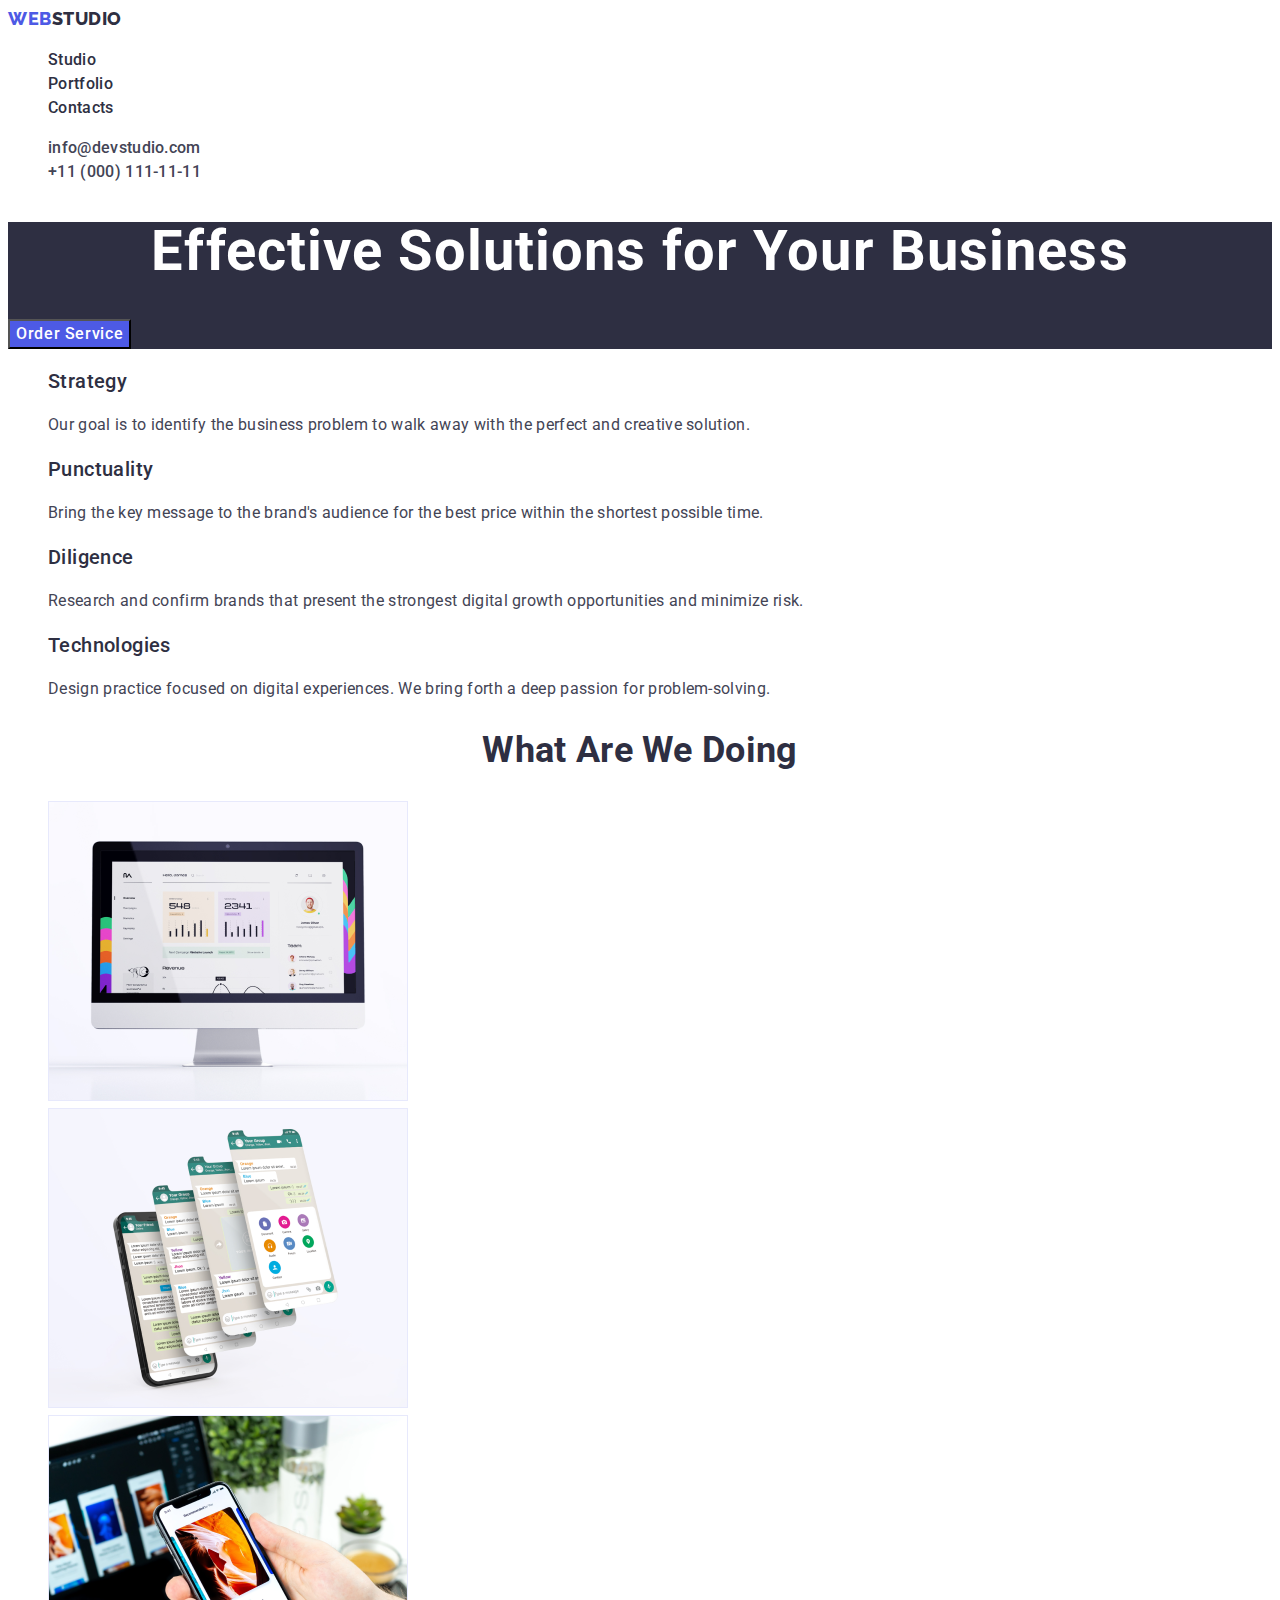
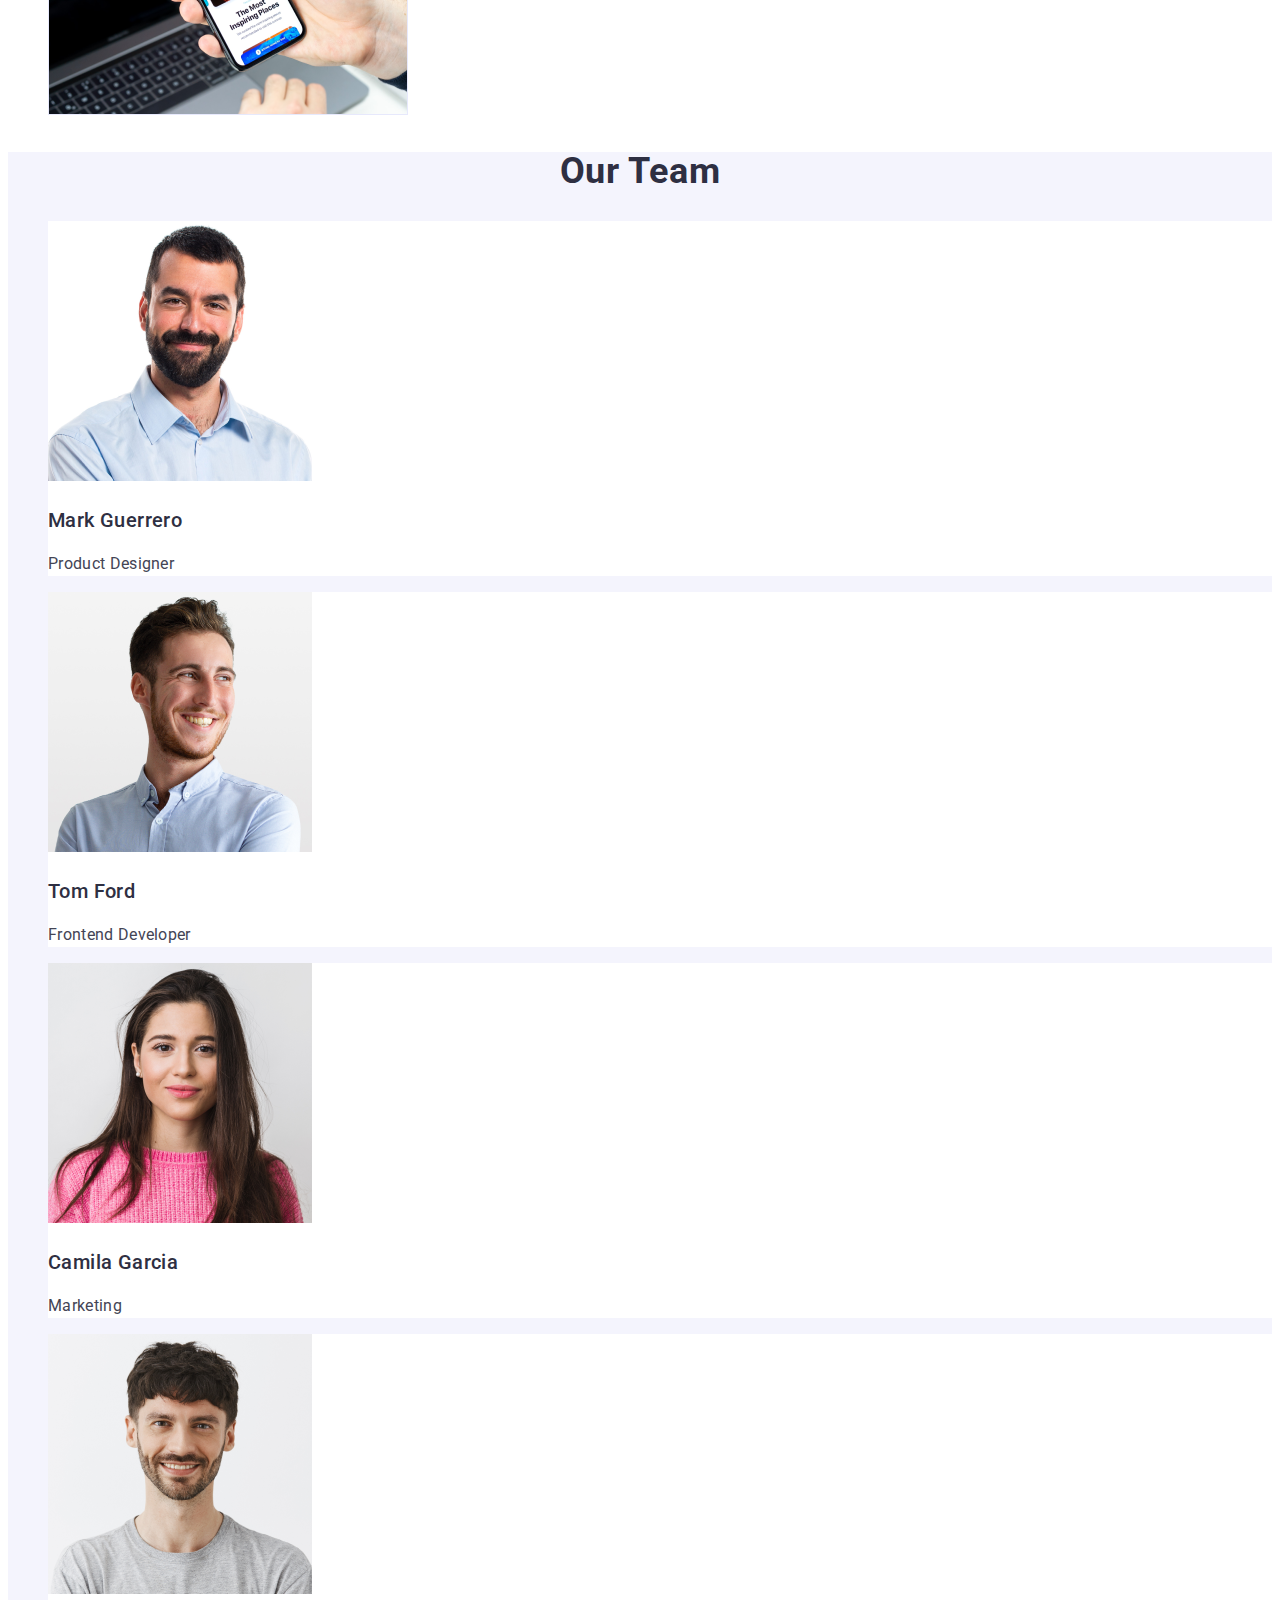
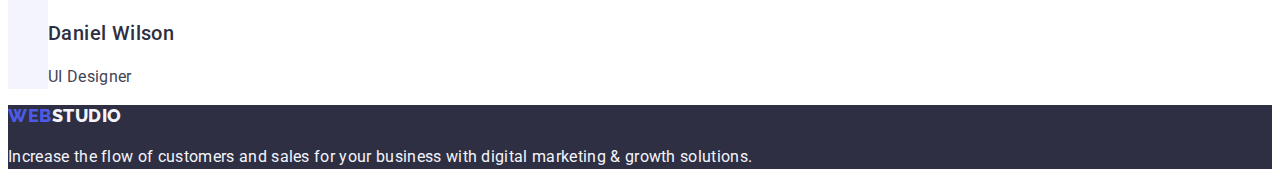
<file: index.html>
<!DOCTYPE html>
<html lang="en">
  <head>
    <meta charset="UTF-8">
    <meta http-equiv="X-UA-Compatible" content="IE=edge">
    <meta name="viewport" content="width=device-width, initial-scale=1.0">
    <title>Main Page</title>
    <link rel="stylesheet" href="./css/style.css">
    <link rel="preconnect" href="https://fonts.googleapis.com" />
    <link rel="preconnect" href="https://fonts.gstatic.com" crossorigin />
    <link
      href="https://fonts.googleapis.com/css2?family=Montserrat:wght@400;700&family=Raleway:wght@800&family=Roboto:wght@400;500;700;900&display=swap"
      rel="stylesheet"/>
  </head>
  <body>
    <!-- Top Line -->
<header>
      <nav>
        <a href="./index.html" class="logo link">Web<span class="logo-header-studio">Studio</span></a>
        <ul class="list">
          <li><a href="./index.html" class="link">Studio</a></li>
          <li><a href="./portfolio.html" class="link">Portfolio</a></li>
          <li><a href="" class="link">Contacts</a></li>
        </ul>
      </nav>
      <address class="nav-address">
        <ul class="list">
          <li><a href="mailto:info@devstudio.com" class="link">info@devstudio.com</a></li>
          <li><a href="tel:+110001111111" class="link">+11 (000) 111-11-11</a></li>
        </ul>
      </address>
</header>

    <!-- Main -->
<main>
      <!-- Hero image -->
      <section class="hero">
        <h1 class="hero-title">Effective Solutions for Your Business</h1>
        <button type="button" class="hero-button">Order Service</button>
      </section>

      <!-- Section 1. Tactics -->
      <section class="tactics">
        <h2 hidden class="primary-text-tactics">Section 1</h2>
        <ul class="list">
          <li>
            <h3 class="tactics-title">Strategy</h3>
            <p class="tactics-text">
              Our goal is to identify the business problem to walk away with the
              perfect and creative solution.
            </p>
          </li>
          <li>
            <h3 class="tactics-title">Punctuality</h3>
            <p class="tactics-text">
              Bring the key message to the brand's audience for the best price
              within the shortest possible time.
            </p>
          </li>
          <li>
            <h3 class="tactics-title">Diligence</h3>
            <p class="tactics-text">
              Research and confirm brands that present the strongest digital
              growth opportunities and minimize risk.
            </p>
          </li>
          <li>
            <h3 class="tactics-title">Technologies</h3>
            <p class="tactics-text">
              Design practice focused on digital experiences. We bring forth a
              deep passion for problem-solving.
            </p>
          </li>
        </ul>
      </section>

      <!-- Section 2. What are we doing -->
      <section>
        <h2 class="our-actions">What are we doing</h2>
        <ul class="list">
          <li>
            <img
              src="./images/Rectangle71.jpg"
              alt="What are we doing"
              width="360"
            />
          </li>
          <li>
            <img
              src="./images/Rectangle71(1).jpg"
              alt="What are we doing"
              width="360"
            />
          </li>
          <li>
            <img
              src="./images/Rectangle71(2).jpg"
              alt="What are we doing"
              width="360"
            />
          </li>
        </ul>
      </section>

      <!-- Section 3. Our Team -->
      <section class="team">
        <h2 class="our-team">Our Team</h2>
        <ul class="list">
          <li class="photo-team">
            <img src="./images/img.jpg" alt="Photo" width="264" />
            <h3 class="team-name">Mark Guerrero</h3>
            <p class="team-profession">Product Designer</p>
          </li>

          <li class="photo-team">
            <img src="./images/img(1).jpg" alt="Photo" width="264" />
            <h3 class="team-name">Tom Ford</h3>
            <p class="team-profession">Frontend Developer</p>
          </li>

          <li class="photo-team">
            <img src="./images/img(2).jpg" alt="Photo" width="264" />
            <h3 class="team-name">Camila Garcia</h3>
            <p class="team-profession">Marketing</p>
          </li>

          <li class="photo-team">
            <img src="./images/img(3).jpg" alt="Photo" width="264" />
            <h3 class="team-name">Daniel Wilson</h3>
            <p class="team-profession">UI Designer</p>
          </li>
        </ul>
      </section>
</main>

    <!-- footer -->
<footer class="footer">
      <a href="./index.html" class="logo link">Web<span class="logo-footer-studio">Studio</span></a>
      <p class="title-footer">
        Increase the flow of customers and sales for your business with digital
        marketing & growth solutions.
      </p>
</footer>
  </body>
</html>
</file>
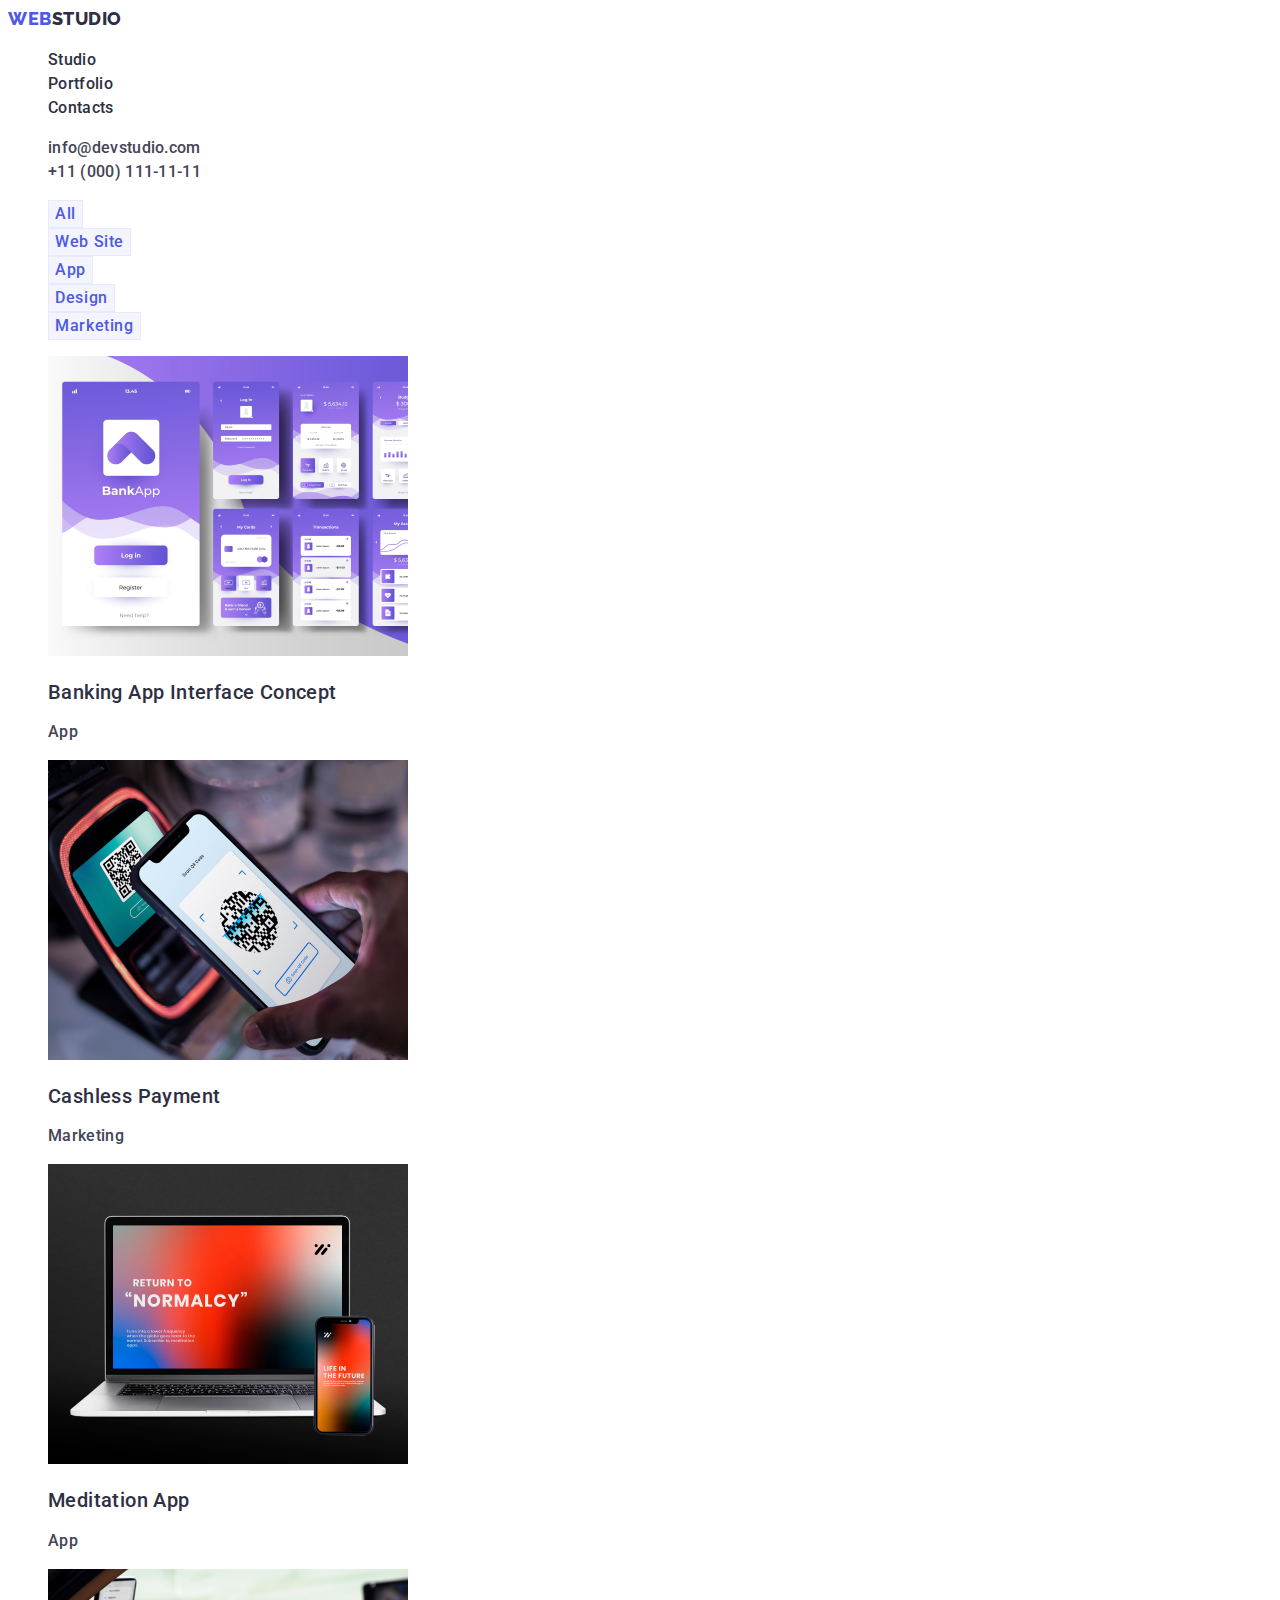
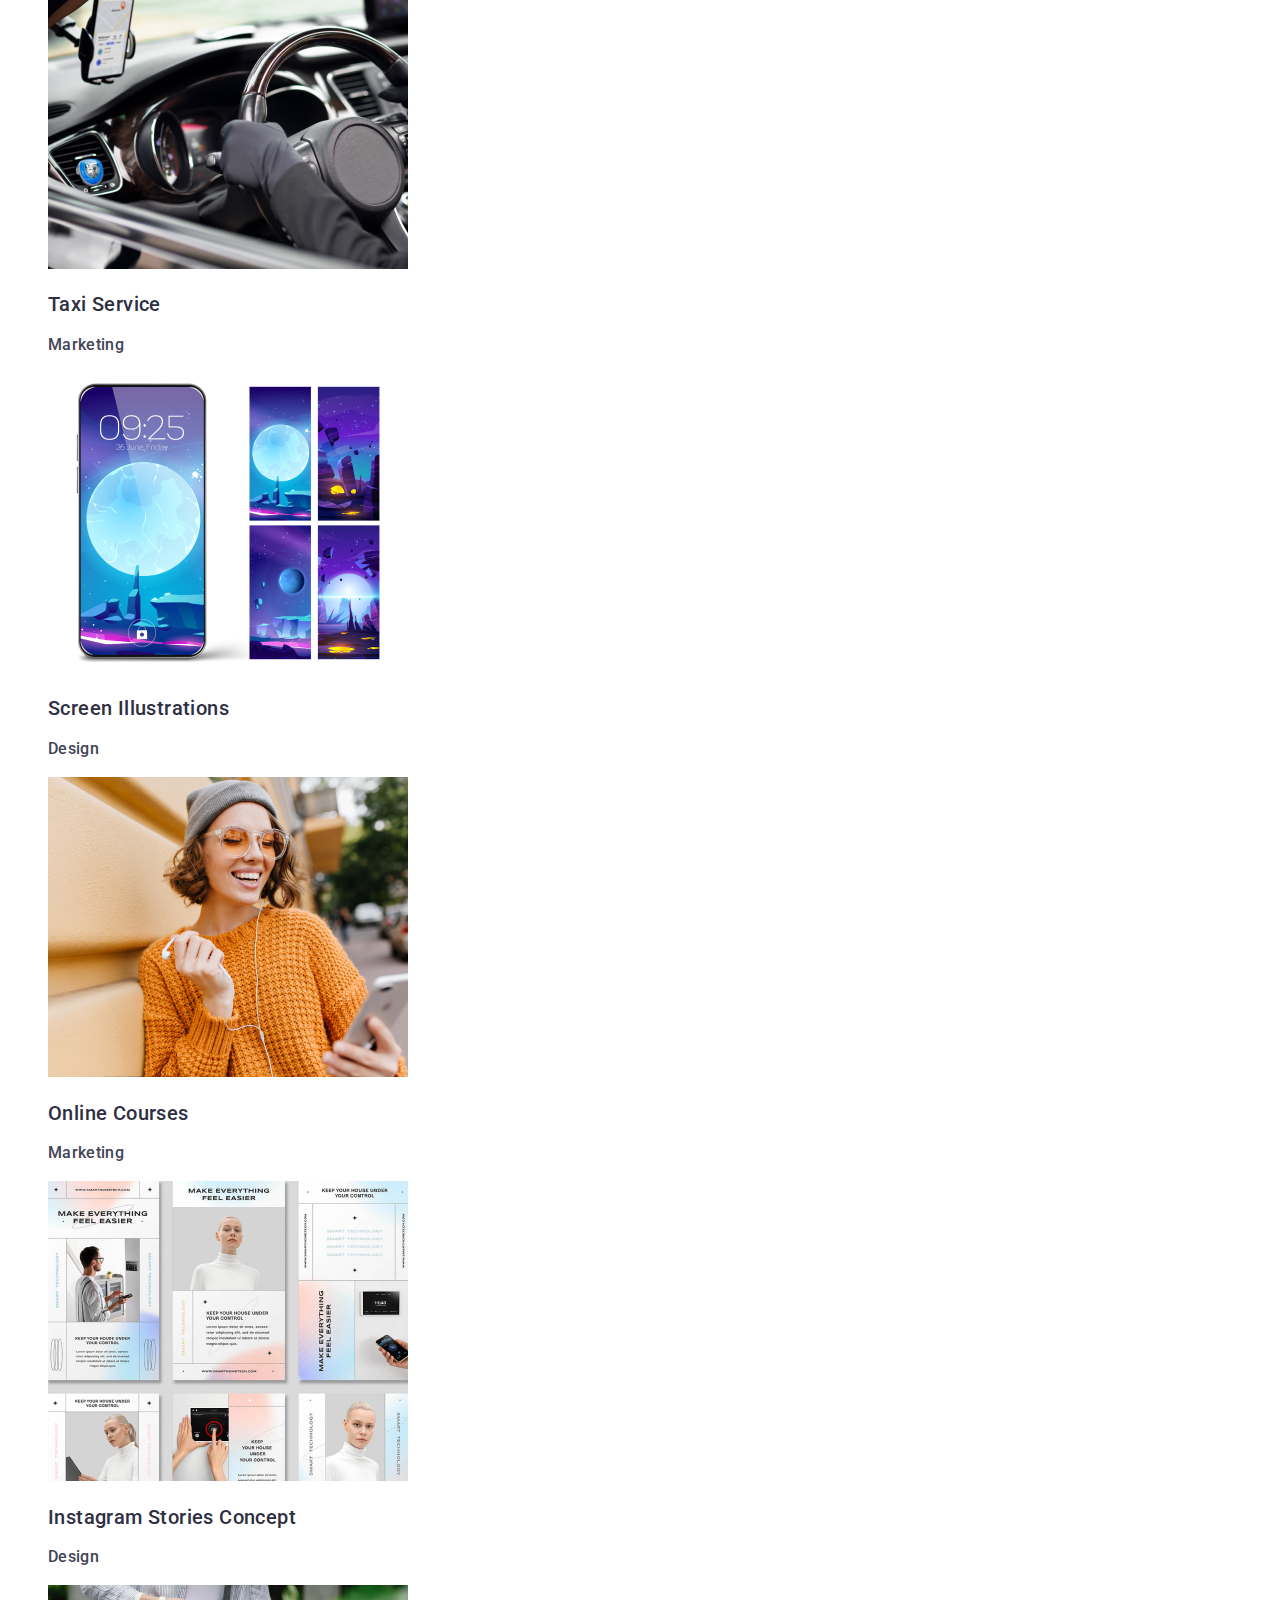
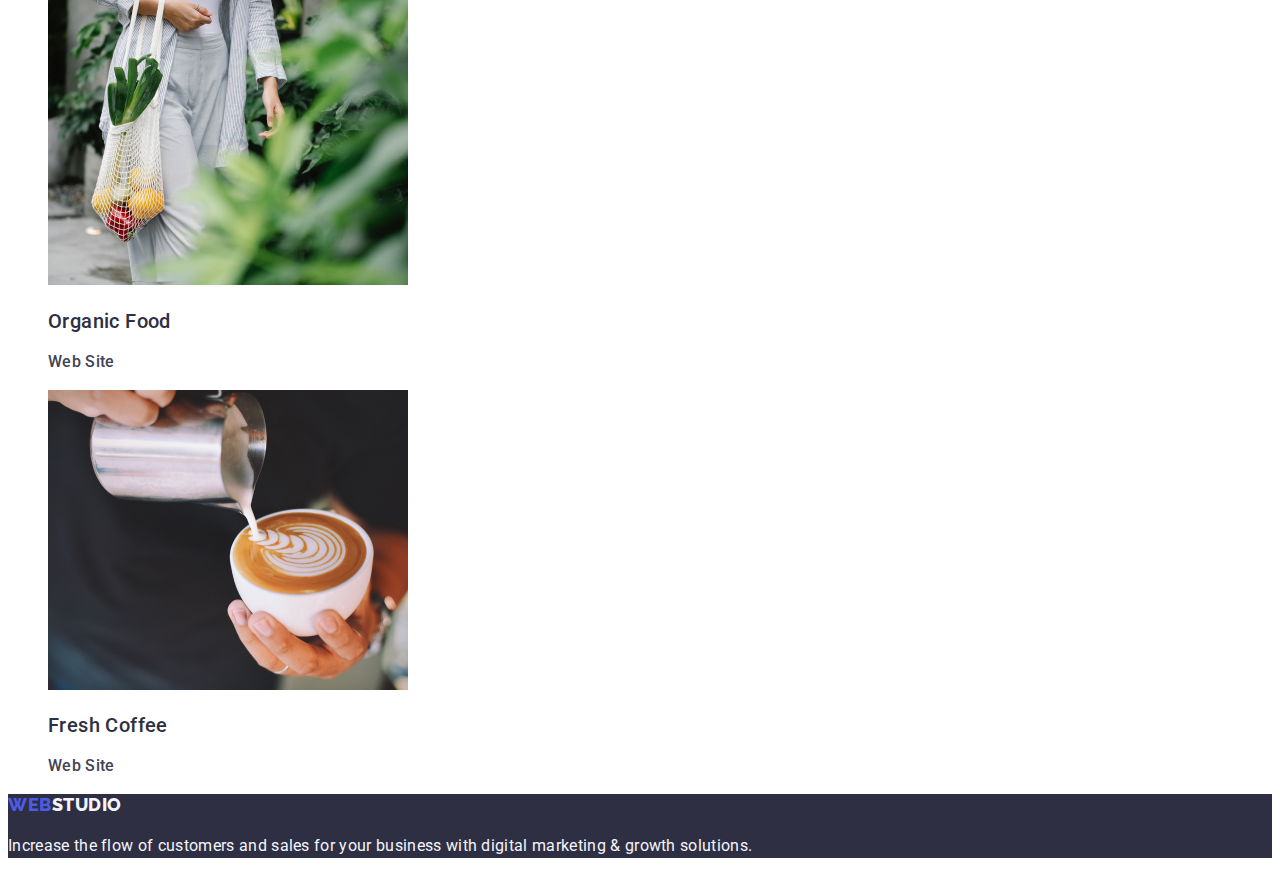
<file: portfolio.html>
<!DOCTYPE html>
<html lang="en">
  <head>
    <meta charset="UTF-8">
    <meta http-equiv="X-UA-Compatible" content="IE=edge">
    <meta name="viewport" content="width=device-width, initial-scale=1.0">
    <title>Portfolio</title>
    <link rel="stylesheet" href="./css/style.css">
    <link rel="preconnect" href="https://fonts.googleapis.com" />
    <link rel="preconnect" href="https://fonts.gstatic.com" crossorigin />
    <link
      href="https://fonts.googleapis.com/css2?family=Montserrat:wght@400;700&family=Raleway:wght@800&family=Roboto:wght@400;500;700;900&display=swap"
      rel="stylesheet"/>
  </head>
  <body>
    <!-- Top Line -->
 <header>
      <nav>
        <a href="./index.html" class="logo link">Web<span class="logo-header-studio">Studio</span></a>
        <ul class="list">
          <li><a href="./index.html" class="link">Studio</a></li>
          <li><a href="./portfolio.html" class="link">Portfolio</a></li>
          <li><a href="" class="link">Contacts</a></li>
        </ul>
      </nav>
      <address class="nav-address">
        <ul class="list">
          <li><a href="mailto:info@devstudio.com" class="link">info@devstudio.com</a></li>
          <li><a href="tel:+110001111111" class="link">+11 (000) 111-11-11</a></li>
        </ul>
      </address>
</header>
    
    <!-- Main -->
<main>
 <section>
  <h1 hidden><Button>Portfolio</Button></h1>
<ul class="list">
  <li><button type="button" class="portfolio-button">All</button></li>
  <li><button type="button" class="portfolio-button">Web Site</button></li>
  <li><button type="button" class="portfolio-button">App</button></li>
  <li><button type="button" class="portfolio-button">Design</button></li>
  <li><button type="button" class="portfolio-button">Marketing</button></li>
</ul>
  <ul class="list">
<li>
   <a href="" class="link"><img src="./images/portfolio.jpg" alt="Banking App Interface Concept" width="360">
    <h2 class="img-name">Banking App Interface Concept</h2>
      <p class="img-desc">App</p></a> 
</li>
<li>
  <a href="" class="link"><img src="./images/portfolio1.jpg" alt="Cashless Payment" width="360">
    <h2 class="img-name">Cashless Payment</h2>
      <p class="img-desc">Marketing</p></a>
</li>
<li>
  <a href="" class="link"><img src="./images/portfolio2.jpg" alt="Meditation App" width="360">
    <h2 class="img-name">Meditation App</h2>
      <p class="img-desc">App</p></a>
</li>
<li>
  <a href="" class="link"><img src="./images/portfolio3.jpg" alt="Taxi Service" width="360">
    <h2 class="img-name">Taxi Service</h2>
      <p class="img-desc">Marketing</p></a>
</li>
<li>
  <a href="" class="link"><img src="./images/portfolio4.jpg" alt="Screen Illustrations" width="360">
    <h2 class="img-name">Screen Illustrations</h2>
      <p class="img-desc">Design</p></a>
</li>
<li>
  <a href="" class="link"><img src="./images/portfolio5.jpg" alt="Online Courses" width="360">
    <h2 class="img-name">Online Courses</h2>
      <p class="img-desc">Marketing</p></a>
</li>
<li>
  <a href="" class="link"><img src="./images/portfolio6.jpg" alt="Instagram Stories Concept" width="360">
    <h2 class="img-name">Instagram Stories Concept</h2>
      <p class="img-desc">Design</p></a>
</li>
<li>
  <a href="" class="link"><img src="./images/portfolio7.jpg" alt="Organic Food" width="360">
    <h2 class="img-name">Organic Food</h2>
      <p class="img-desc">Web Site</p></a>
</li>
<li>
  <a href="" class="link"><img src="./images/portfolio8.jpg" alt="Fresh Coffee" width="360">
    <h2 class="img-name">Fresh Coffee</h2>
      <p class="img-desc">Web Site</p></a>
</li>
  </ul>
</section>
</main>
    
    <!-- footer -->
<footer class="footer">
      <a href="./index.html" class="logo link">Web<span class="logo-footer-studio">Studio</span></a>
      <p class="title-footer">
        Increase the flow of customers and sales for your business with digital
        marketing & growth solutions.
      </p>
</footer>
  </body>
</html>
</file>
<file: css/style.css>
/* на все сразу */
body {
    background-color: #FFFFFF;
    color: #434455;
    font-family: Roboto, sans-serif;
    letter-spacing: 0.02em;
    font-size: 16px;
    line-height: 1.5; 
}

ul {
   list-style: none; 
}

.link {
    text-decoration: none;
}

.link:hover, .link:focus {
    color: #404bbf;
}

.list a {
    color: var(--primary-text-color);
    font-weight: 500;
    font-size: 16px;
    line-height: 1.5;
    letter-spacing: 0.02em;
    text-decoration: none;
}

    /* --primary-text-color -#2E2F42; */
    /* --title-text-color- #434455; */
:root {
    --primary-text-color: #2E2F42;
    --title-text-color: #434455;
}

/* header */
.logo {
    color: #4D5AE5;
    font-family: Raleway, sans-serif;
    letter-spacing: 0.03em;
    font-weight: 800;
    font-size: 18px;
    line-height: 1.17;
    text-transform: uppercase
}   

.logo-header-studio {
    color: var(--primary-text-color);
}

.nav-address a {
    color: var(--title-text-color);
}

.nav-address {
    font-style: normal
}


/* footer */

.footer {
    background-color: #2E2F42;
}

.logo-footer-studio {
    color: #F4F4FD;
}

.title-footer {
    color: #F4F4FD;
    font-size: 16px;
    line-height: 1.5;
}


/* main Web*/

/* hero */
.hero {
    background-color: #2e2f42;
}

.hero-title { 
    color: #FFFFFF;
    font-weight: 700;
    font-size: 56px;
    line-height: 1.07;
    text-align: center;
    letter-spacing: 0.02em
}

.hero-button {
    color: #FFFFFF;
    font-family: Roboto, sans-serif;
    font-weight: 500;
    font-size: 16px;
    line-height: 1.5;
    display: flex;
    align-items: center;
    letter-spacing: 0.04em;
    background-color: #4D5AE5;
    cursor: pointer
}

.hero-button:hover, .hero-button:focus {
    background-color: #404BBF;
}

/* tactics */

.tactics-title {
    color: var(--primary-text-color);
    font-weight: 500;
    font-size: 20px;
    line-height: 1.2;
    letter-spacing: 0.02em;
}

/* .tactics-text {
} */

/* What are we doing */

.our-actions {
    color: var(--primary-text-color);
    font-weight: 700;
    font-size: 36px;
    line-height: 1.11;
    text-align: center;
    text-transform: capitalize;
}

/* Our Team */
.team {
    background-color: #F4F4FD;
}

.our-team { 
    color: var(--primary-text-color);
    font-weight: 700;
    font-size: 36px;
    line-height: 1.11;
    text-align: center;  
    text-transform: capitalize;
    letter-spacing: 0.02em;
}

.team-name {
    color: var(--primary-text-color);
    font-weight: 500;
    font-size: 20px;
    line-height: 1.2;
    letter-spacing: 0.02em;
    /* text-align: center; */
}

.photo-team {
    background-color: #FFFFFF ;
}

/* .team-profession {
} */

/* main Portfolio */

.portfolio-button {
    color: #4D5AE5;
    background: #F4F4FD;
    border: 1px solid #E7E9FC;
    font-family: inherit;
    font-weight: 500;
    font-size: 16px;
    line-height: 1.5;
    letter-spacing: 0.04em;
    cursor: pointer;
}

.portfolio-button:hover, .portfolio-button:focus {
    color: #FFFFFF;
    background-color:  #404BBF;
}

.img-name {
    color: var(--primary-text-color);
    font-weight: 500;
    font-size: 20px;
    line-height: 1.2;
    letter-spacing: 0.02em
}

.img-desc {
  color: var(--title-text-color);
}
</file>
